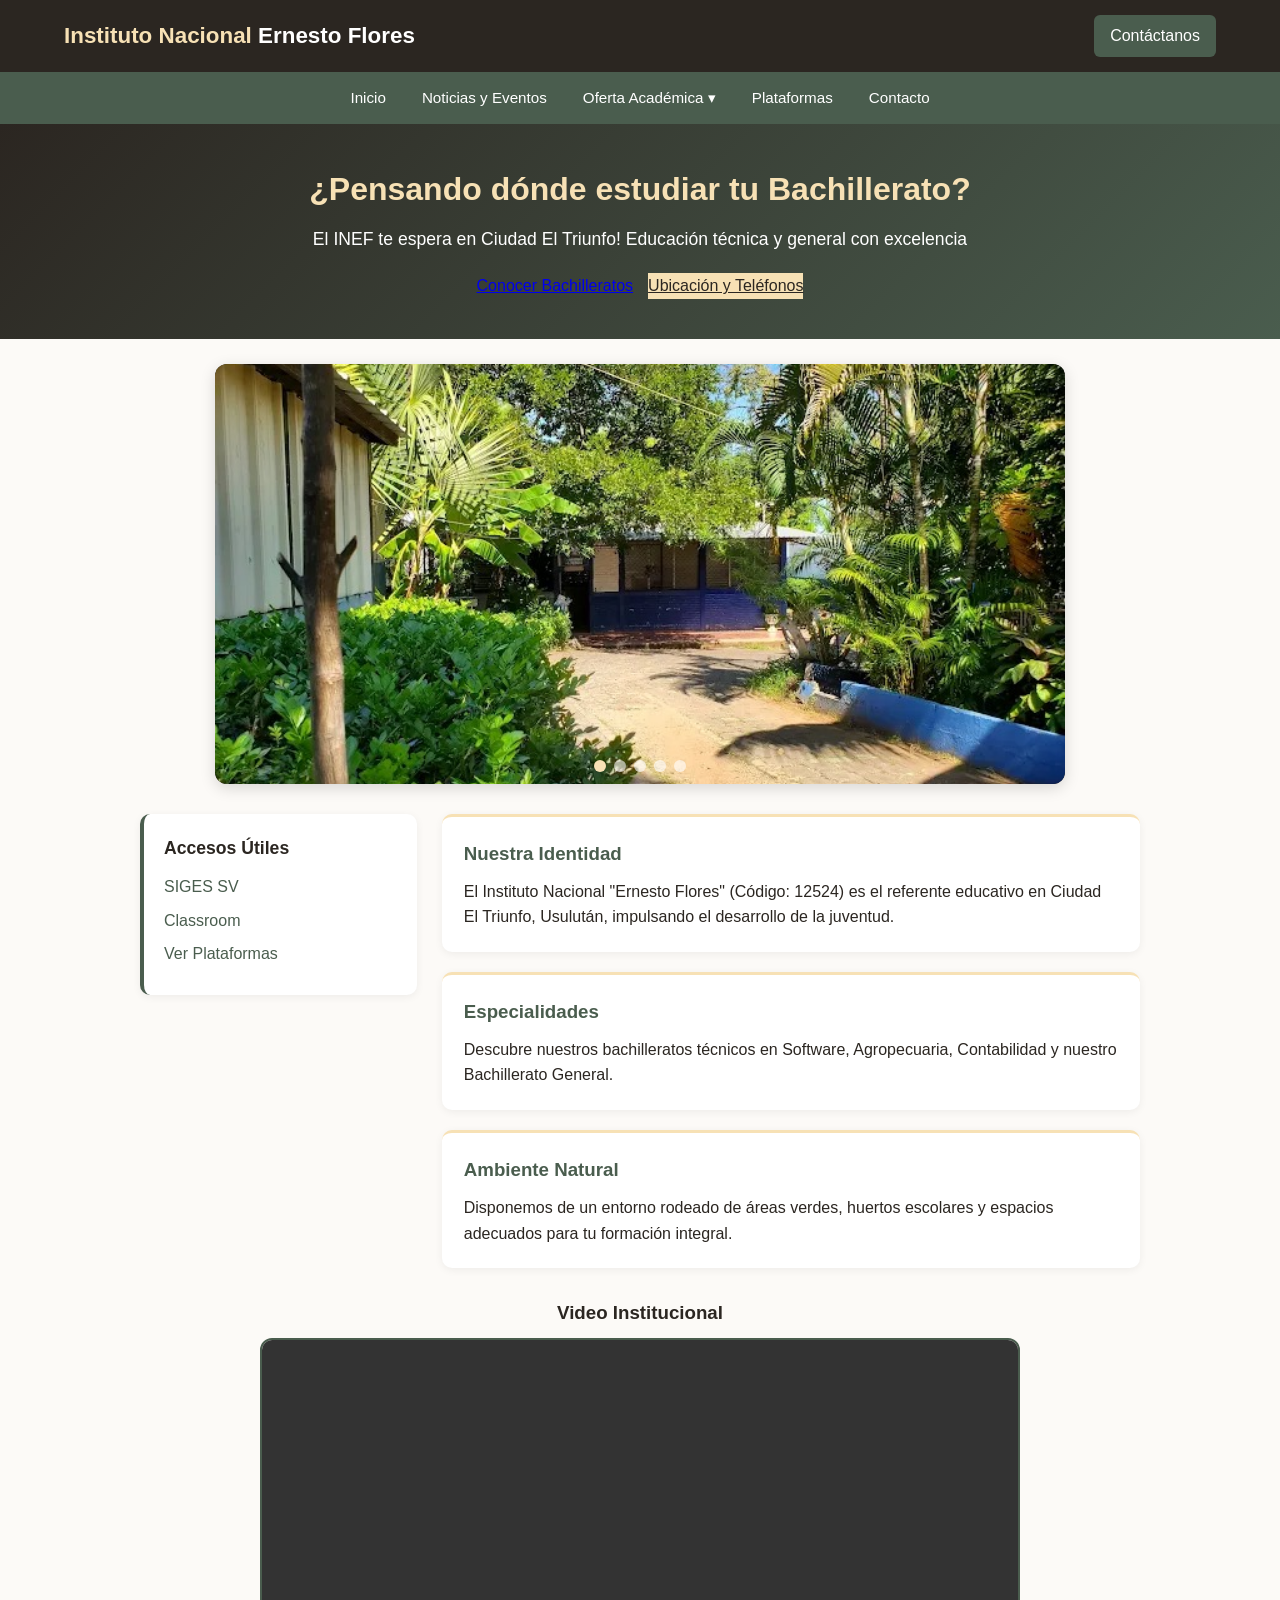
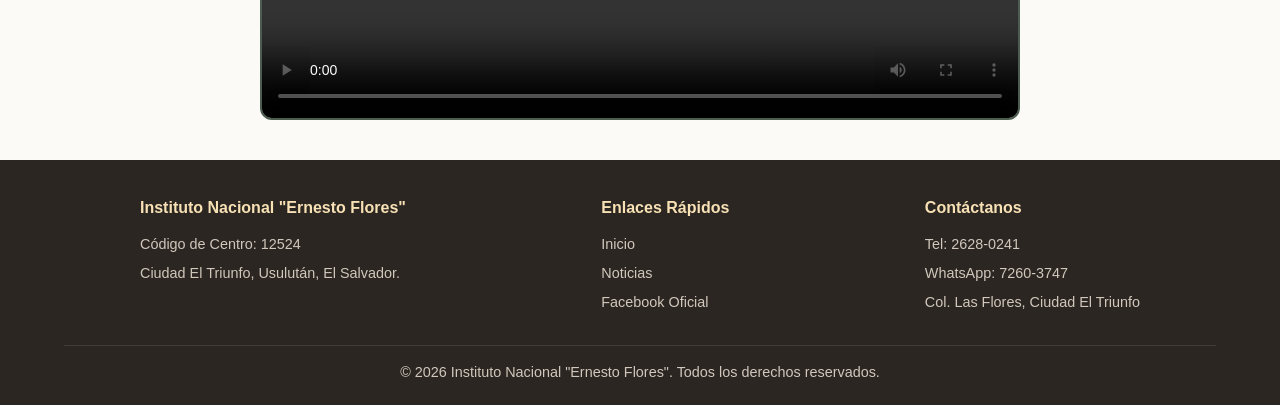
<file: index.html>
<!DOCTYPE html>
<html lang="es">
<head>
  <meta charset="UTF-8">
  <meta name="viewport" content="width=device-width, initial-scale=1.0">
  <title>Instituto Nacional "Ernesto Flores" | INEF</title>
  <link rel="stylesheet" href="index.css">
</head>
<body>

  <header>
    <a class="marca" href="index.html">Instituto Nacional <span>Ernesto Flores</span></a>
    <a class="boton" href="contacto.html">Contáctanos</a>
  </header>

  <nav>
    <a href="index.html">Inicio</a>
    <a href="noticias.html">Noticias y Eventos</a>
    
    <div class="dropdown">
      <span class="dropbtn">Oferta Académica ▾</span>
      <div class="dropdown-content">
        <a href="agropecuaria.html">Técnico Agropecuario</a>
        <a href="contabilidad.html">Técnico en Contabilidad</a>
        <a href="software.html">Desarrollo de Software</a>
        <a href="general.html">Bachillerato General</a>
      </div>
    </div>

    <a href="plataformas.html">Plataformas</a>
    <a href="contacto.html">Contacto</a>
  </nav>

  <section class="hero">
    <h2>¿Pensando dónde estudiar tu Bachillerato?</h2>
    <p>El INEF te espera en Ciudad El Triunfo! Educación técnica y general con excelencia</p>
    <div class="hero-botones">
      <a class="boton" href="software.html">Conocer Bachilleratos</a>
      <a class="boton boton-claro" href="contacto.html">Ubicación y Teléfonos</a>
    </div>
  </section>

  <div class="carrusel-container">
    <input type="radio" name="carrusel-control" id="slide-1" checked>
    <input type="radio" name="carrusel-control" id="slide-2">
    <input type="radio" name="carrusel-control" id="slide-3">
    <input type="radio" name="carrusel-control" id="slide-4">
    <input type="radio" name="carrusel-control" id="slide-5">

    <div class="carrusel-slides">
      <div class="slide"><img src="img/45.jpeg" alt="Foto 1"></div>
      <div class="slide"><img src="img/39.jpeg" alt="Foto 2"></div>
      <div class="slide"><img src="img/38.jpeg" alt="Foto 3"></div>
      <div class="slide"><img src="img/26.jpeg" alt="Foto 4"></div>
      <div class="slide"><img src="img/16.jpeg" alt="Foto 5"></div>
    </div>

    <div class="carrusel-navegacion">
      <label for="slide-1" class="nav-dot"></label>
      <label for="slide-2" class="nav-dot"></label>
      <label for="slide-3" class="nav-dot"></label>
      <label for="slide-4" class="nav-dot"></label>
      <label for="slide-5" class="nav-dot"></label>
    </div>
  </div>

  <div class="contenedor">
    <aside>
      <span class="aside-titulo">Accesos Útiles</span>
      <a href="https://siges.sv" target="_blank">SIGES SV</a>
      <a href="https://classroom.google.com" target="_blank">Classroom</a>
      <a href="plataformas.html">Ver Plataformas</a>
    </aside>

    <main class="cajas">
      <div class="caja">
        <h3>Nuestra Identidad</h3>
        <div class="texto">
          <p>El Instituto Nacional "Ernesto Flores" (Código: 12524) es el referente educativo en Ciudad El Triunfo, Usulután, impulsando el desarrollo de la juventud.</p>
        </div>
      </div>

      <a href="software.html" class="caja-enlace">
        <div class="caja">
          <h3>Especialidades</h3>
          <div class="texto">
            <p>Descubre nuestros bachilleratos técnicos en Software, Agropecuaria, Contabilidad y nuestro Bachillerato General.</p>
          </div>
        </div>
      </a>

      <div class="caja">
        <h3>Ambiente Natural</h3>
        <div class="texto">
          <p>Disponemos de un entorno rodeado de áreas verdes, huertos escolares y espacios adecuados para tu formación integral.</p>
        </div>
      </div>
    </main>
  </div>

  <div style="max-width: 800px; margin: 30px auto; padding: 0 20px; text-align: center;">
    <h3 style="margin-bottom: 10px; color: #2b2621;">Video Institucional</h3>
    <video width="100%" controls style="border-radius: 12px; border: 2px solid #4a5d4e;">
      <source src="img/46.mp4" type="video/mp4">
    </video>
  </div>

  <footer>
    <div class="columnas">
      <div class="sobre">
        <h4>Instituto Nacional "Ernesto Flores"</h4>
        <p>Código de Centro: 12524</p>
        <p>Ciudad El Triunfo, Usulután, El Salvador.</p>
      </div>
      <div>
        <h4>Enlaces Rápidos</h4>
        <a href="index.html">Inicio</a>
        <a href="noticias.html">Noticias</a>
        <a href="https://www.facebook.com/INEFOFICIAL" target="_blank">Facebook Oficial</a>
      </div>
      <div>
        <h4>Contáctanos</h4>
        <p>Tel: 2628-0241</p>
        <p>WhatsApp: 7260-3747</p>
        <p>Col. Las Flores, Ciudad El Triunfo</p>
      </div>
    </div>
    <div class="derechos">
      <p>&copy; 2026 Instituto Nacional "Ernesto Flores". Todos los derechos reservados.</p>
    </div>
  </footer>

</body>
</html>
</file>
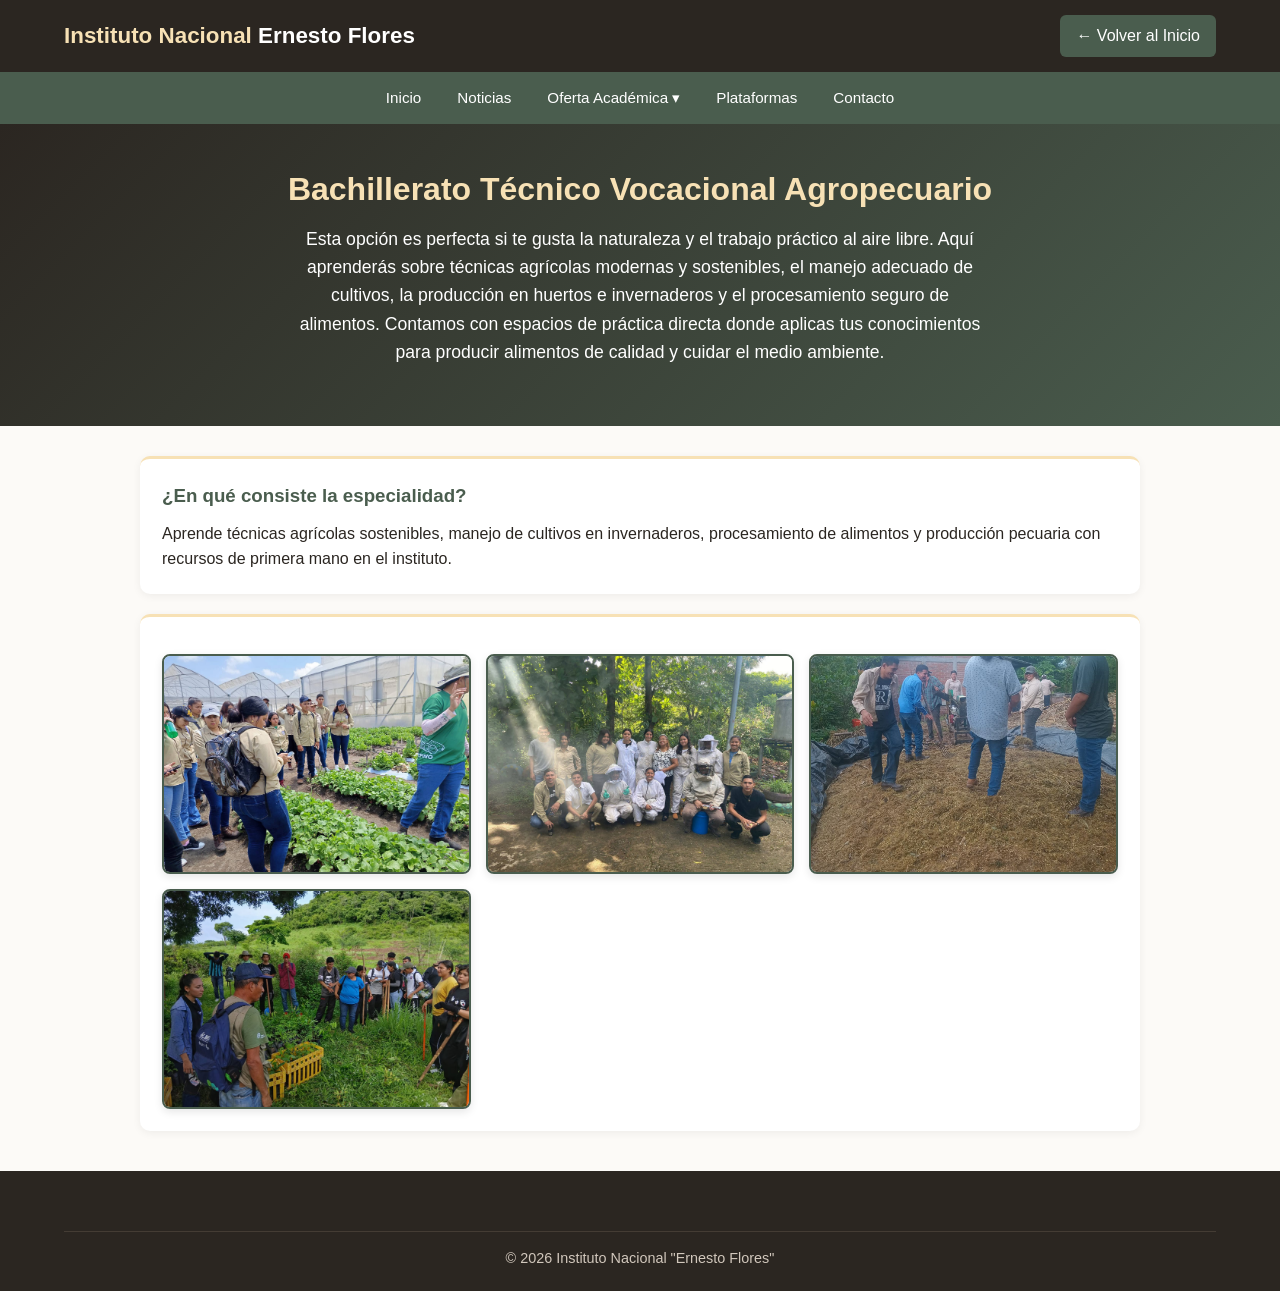
<file: agropecuaria.html>
<!DOCTYPE html>
<html lang="es">
<head>
  <meta charset="UTF-8">
  <meta name="viewport" content="width=device-width, initial-scale=1.0">
  <title>Técnico Agropecuario | INEF</title>
  <link rel="stylesheet" href="index.css">
</head>
<body>

  <header>
    <a class="marca" href="index.html">Instituto Nacional <span>Ernesto Flores</span></a>
    <a class="boton" href="index.html">← Volver al Inicio</a>
  </header>

  <nav>
    <a href="index.html">Inicio</a>
    <a href="noticias.html">Noticias</a>
    <div class="dropdown">
      <span class="dropbtn">Oferta Académica ▾</span>
      <div class="dropdown-content">
        <a href="agropecuaria.html">Técnico Agropecuario</a>
        <a href="contabilidad.html">Técnico en Contabilidad</a>
        <a href="software.html">Desarrollo de Software</a>
        <a href="general.html">Bachillerato General</a>
      </div>
    </div>
    <a href="plataformas.html">Plataformas</a>
    <a href="contacto.html">Contacto</a>
  </nav>

  <section class="hero">
    <h2>Bachillerato Técnico Vocacional Agropecuario</h2>
    <p>Esta opción es perfecta si te gusta la naturaleza y el trabajo práctico al aire libre. Aquí aprenderás sobre técnicas agrícolas modernas y sostenibles, el manejo adecuado de cultivos, la producción en huertos e invernaderos y el procesamiento seguro de alimentos. Contamos con espacios de práctica directa donde aplicas tus conocimientos para producir alimentos de calidad y cuidar el medio ambiente.</p>
  </section>

  <div class="contenedor">
    <main class="cajas" style="flex: 1;">
      
      <div class="caja">
        <h3>¿En qué consiste la especialidad?</h3>
        <div class="texto">
          <p>Aprende técnicas agrícolas sostenibles, manejo de cultivos en invernaderos, procesamiento de alimentos y producción pecuaria con recursos de primera mano en el instituto.</p>
        </div>
      </div>

      <div class="caja">
        <h3></h3>
        <div class="texto" style="margin-top: 15px;">

          <div style="display: grid; grid-template-columns: repeat(auto-fit, minmax(280px, 1fr)); gap: 15px;">

            <div>
              <img src="img/9.jpeg" alt="Práctica Agropecuaria 1" style="width: 100%; height: 220px; object-fit: cover; border-radius: 8px; border: 2px solid #4a5d4e;">
            </div>

            <div>
              <img src="img/10.jpeg" alt="Práctica Agropecuaria 2" style="width: 100%; height: 220px; object-fit: cover; border-radius: 8px; border: 2px solid #4a5d4e;">
            </div>

            <div>
              <img src="img/30.jpeg" alt="Práctica Agropecuaria 3" style="width: 100%; height: 220px; object-fit: cover; border-radius: 8px; border: 2px solid #4a5d4e;">
            </div>

            <div>
              <img src="img/8.jpeg" alt="Práctica Agropecuaria 4" style="width: 100%; height: 220px; object-fit: cover; border-radius: 8px; border: 2px solid #4a5d4e;">
            </div>

          </div>

        </div>
      </div>

    </main>
  </div>

  <footer>
    <div class="derechos">
      <p>&copy; 2026 Instituto Nacional "Ernesto Flores"</p>
    </div>
  </footer>

</body>
</html>
</file>
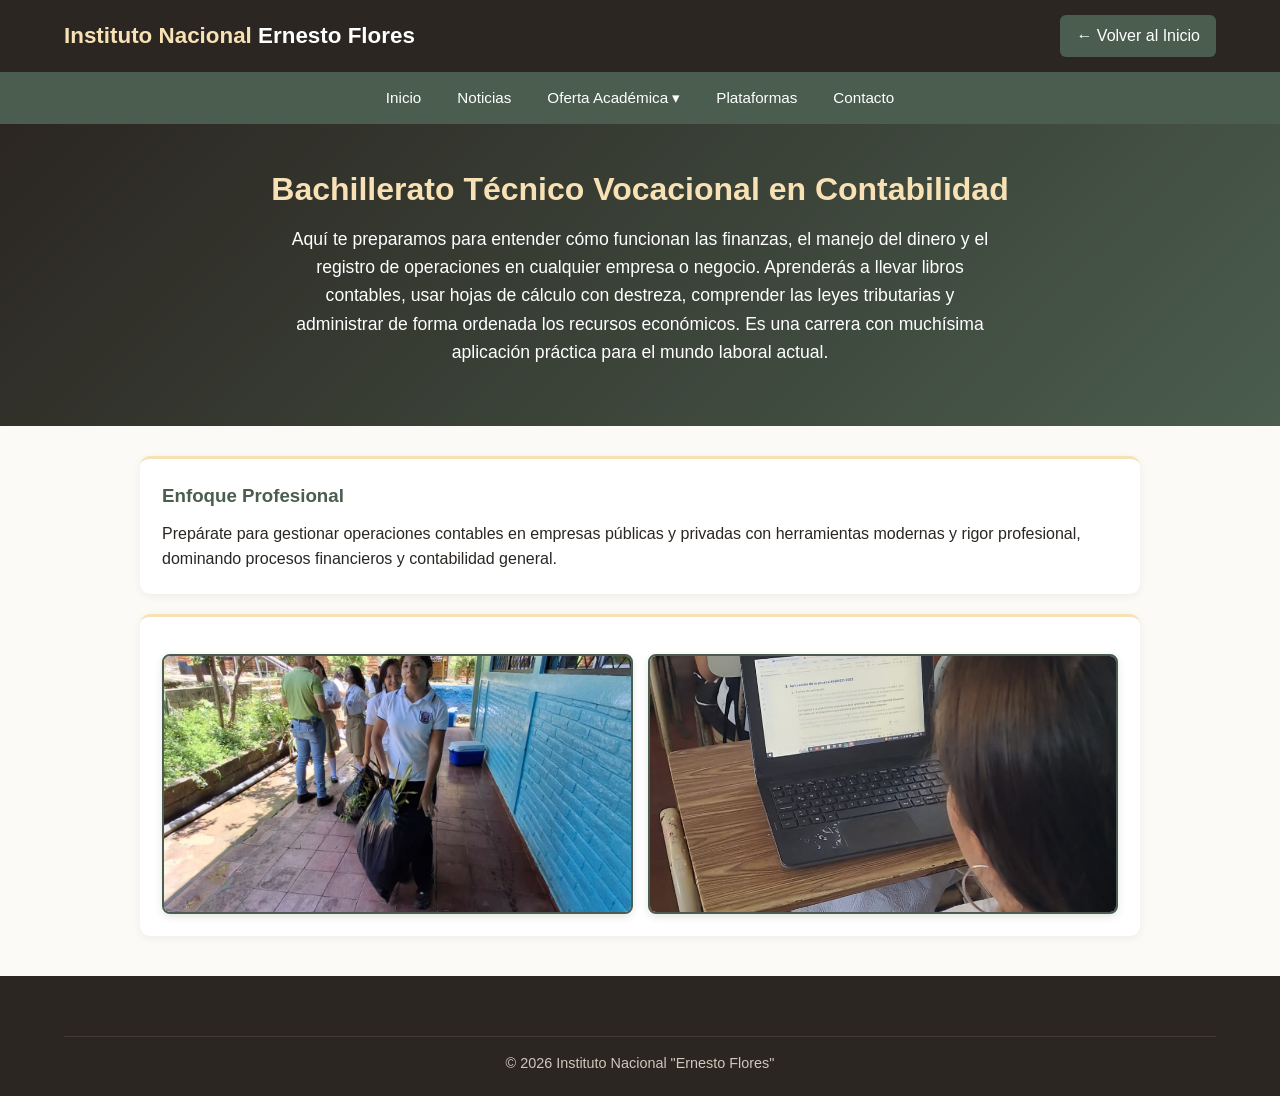
<file: contabilidad.html>
<!DOCTYPE html>
<html lang="es">
<head>
  <meta charset="UTF-8">
  <meta name="viewport" content="width=device-width, initial-scale=1.0">
  <title>Técnico en Contabilidad | INEF</title>
  <link rel="stylesheet" href="index.css">
</head>
<body>

  <header>
    <a class="marca" href="index.html">Instituto Nacional <span>Ernesto Flores</span></a>
    <a class="boton" href="index.html">← Volver al Inicio</a>
  </header>

  <nav>
    <a href="index.html">Inicio</a>
    <a href="noticias.html">Noticias</a>
    <div class="dropdown">
      <span class="dropbtn">Oferta Académica ▾</span>
      <div class="dropdown-content">
        <a href="agropecuaria.html">Técnico Agropecuario</a>
        <a href="contabilidad.html">Técnico en Contabilidad</a>
        <a href="software.html">Desarrollo de Software</a>
        <a href="general.html">Bachillerato General</a>
      </div>
    </div>
    <a href="plataformas.html">Plataformas</a>
    <a href="contacto.html">Contacto</a>
  </nav>

  <section class="hero">
    <h2>Bachillerato Técnico Vocacional en Contabilidad</h2>
    <p>Aquí te preparamos para entender cómo funcionan las finanzas, el manejo del dinero y el registro de operaciones en cualquier empresa o negocio. Aprenderás a llevar libros contables, usar hojas de cálculo con destreza, comprender las leyes tributarias y administrar de forma ordenada los recursos económicos. Es una carrera con muchísima aplicación práctica para el mundo laboral actual.</p>
  </section>

  <div class="contenedor">
    <main class="cajas" style="flex: 1;">
      
      <div class="caja">
        <h3>Enfoque Profesional</h3>
        <div class="texto">
          <p>Prepárate para gestionar operaciones contables en empresas públicas y privadas con herramientas modernas y rigor profesional, dominando procesos financieros y contabilidad general.</p>
        </div>
      </div>

      <div class="caja">
        <h3></h3>
        <div class="texto" style="margin-top: 15px;">

          <div style="display: grid; grid-template-columns: repeat(auto-fit, minmax(280px, 1fr)); gap: 15px;">

            <div>
              <img src="img/31.jpeg" alt="Contabilidad 1" style="width: 100%; height: 260px; object-fit: cover; border-radius: 8px; border: 2px solid #4a5d4e;">
            </div>
            
            <div>
              <img src="img/28.jpeg" alt="Contabilidad 2" style="width: 100%; height: 260px; object-fit: cover; border-radius: 8px; border: 2px solid #4a5d4e;">
            </div>

          </div>

        </div>
      </div>

    </main>
  </div>

  <footer>
    <div class="derechos">
      <p>&copy; 2026 Instituto Nacional "Ernesto Flores"</p>
    </div>
  </footer>

</body>
</html>
</file>
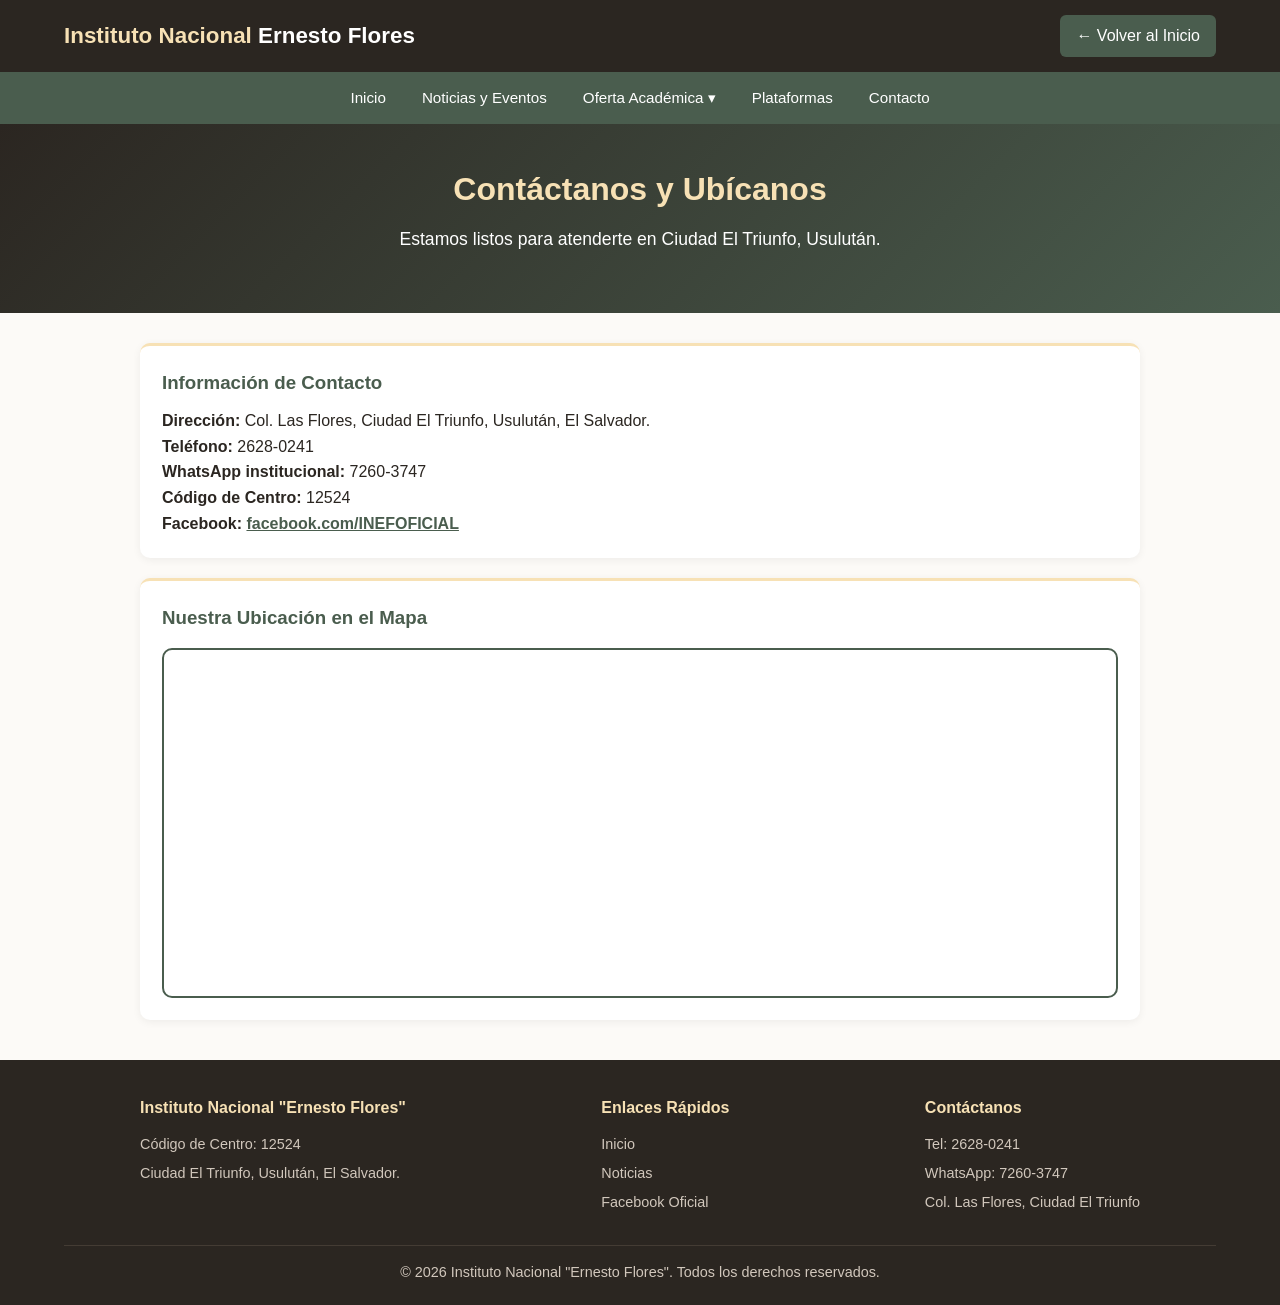
<file: contacto.html>
<!DOCTYPE html>
<html lang="es">
<head>
  <meta charset="UTF-8">
  <meta name="viewport" content="width=device-width, initial-scale=1.0">
  <title>Contacto | Instituto Nacional Ernesto Flores</title>
  <link rel="stylesheet" href="index.css">
</head>
<body>

  <header>
    <a class="marca" href="index.html">Instituto Nacional <span>Ernesto Flores</span></a>
    <a class="boton" href="index.html">← Volver al Inicio</a>
  </header>

  <nav>
    <a href="index.html">Inicio</a>
    <a href="noticias.html">Noticias y Eventos</a>
    
    <div class="dropdown">
      <span class="dropbtn">Oferta Académica ▾</span>
      <div class="dropdown-content">
        <a href="agropecuaria.html">Técnico Agropecuario</a>
        <a href="contabilidad.html">Técnico en Contabilidad</a>
        <a href="software.html">Desarrollo de Software</a>
        <a href="general.html">Bachillerato General</a>
      </div>
    </div>

    <a href="plataformas.html">Plataformas</a>
    <a href="contacto.html">Contacto</a>
  </nav>

  <section class="hero">
    <h2>Contáctanos y Ubícanos</h2>
    <p>Estamos listos para atenderte en Ciudad El Triunfo, Usulután.</p>
  </section>

  <div class="contenedor">
    <main class="cajas" style="flex: 1;">

      <div class="caja">
        <h3>Información de Contacto</h3>
        <div class="texto" style="margin-top: 10px;">
          <p><strong> Dirección:</strong> Col. Las Flores, Ciudad El Triunfo, Usulután, El Salvador.</p>
          <p><strong> Teléfono:</strong> 2628-0241</p>
          <p><strong> WhatsApp institucional:</strong> 7260-3747</p>
          <p><strong> Código de Centro:</strong> 12524</p>
          <p><strong> Facebook:</strong> <a href="https://www.facebook.com/INEFOFICIAL" target="_blank" style="color: #4a5d4e; font-weight: bold;">facebook.com/INEFOFICIAL</a></p>
        </div>
      </div>

      <div class="caja">
        <h3>Nuestra Ubicación en el Mapa</h3>
        <div class="texto" style="margin-top: 15px;">
          <div style="width: 100%; height: 350px; border-radius: 10px; overflow: hidden; border: 2px solid #4a5d4e;">
            <iframe 
              src="https://www.google.com/maps/embed?pb=!1m18!1m12!1m3!1d3876.5!2d-88.55!3d13.43!2m3!1f0!2f0!3f0!3m2!1i1024!2i768!4f13.1!3m3!1m2!1s0x0%3A0x0!2zUMOxbnRvIERlbCBJTkVG!5e0!3m2!1ses!2ssv!4v1600000000000!5m2!1ses!2ssv" 
              width="100%" 
              height="100%" 
              style="border:0;" 
              allowfullscreen="" 
              loading="lazy">
            </iframe>
          </div>
        </div>
      </div>

    </main>
  </div>

  <footer>
    <div class="columnas">
      <div class="sobre">
        <h4>Instituto Nacional "Ernesto Flores"</h4>
        <p>Código de Centro: 12524</p>
        <p>Ciudad El Triunfo, Usulután, El Salvador.</p>
      </div>
      <div>
        <h4>Enlaces Rápidos</h4>
        <a href="index.html">Inicio</a>
        <a href="noticias.html">Noticias</a>
        <a href="https://www.facebook.com/INEFOFICIAL" target="_blank">Facebook Oficial</a>
      </div>
      <div>
        <h4>Contáctanos</h4>
        <p> Tel: 2628-0241</p>
        <p> WhatsApp: 7260-3747</p>
        <p> Col. Las Flores, Ciudad El Triunfo</p>
      </div>
    </div>
    <div class="derechos">
      <p>&copy; 2026 Instituto Nacional "Ernesto Flores". Todos los derechos reservados.</p>
    </div>
  </footer>

</body>
</html>
</file>
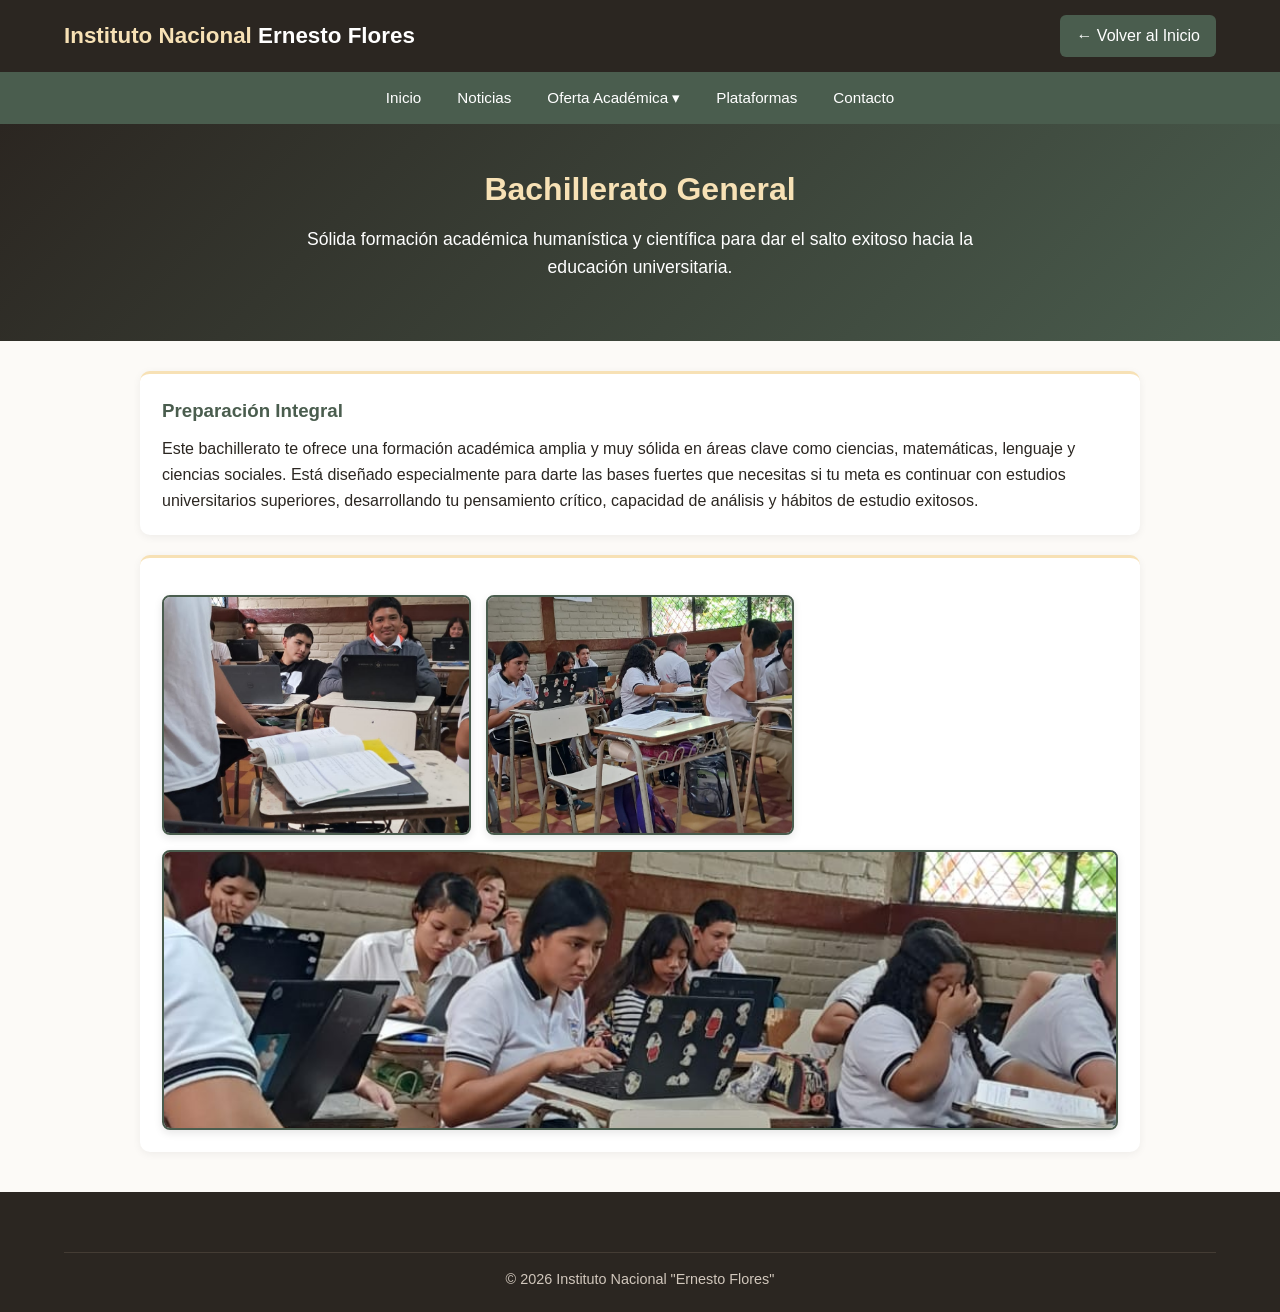
<file: general.html>
<!DOCTYPE html>
<html lang="es">
<head>
  <meta charset="UTF-8">
  <meta name="viewport" content="width=device-width, initial-scale=1.0">
  <title>Bachillerato General | INEF</title>
  <link rel="stylesheet" href="index.css">
</head>
<body>

  <header>
    <a class="marca" href="index.html">Instituto Nacional <span>Ernesto Flores</span></a>
    <a class="boton" href="index.html">← Volver al Inicio</a>
  </header>

  <nav>
    <a href="index.html">Inicio</a>
    <a href="noticias.html">Noticias</a>
    <div class="dropdown">
      <span class="dropbtn">Oferta Académica ▾</span>
      <div class="dropdown-content">
        <a href="agropecuaria.html">Técnico Agropecuario</a>
        <a href="contabilidad.html">Técnico en Contabilidad</a>
        <a href="software.html">Desarrollo de Software</a>
        <a href="general.html">Bachillerato General</a>
      </div>
    </div>
    <a href="plataformas.html">Plataformas</a>
    <a href="contacto.html">Contacto</a>
  </nav>

  <section class="hero">
    <h2>Bachillerato General</h2>
    <p>Sólida formación académica humanística y científica para dar el salto exitoso hacia la educación universitaria.</p>
  </section>

  <div class="contenedor">
    <main class="cajas" style="flex: 1;">
      
      <div class="caja">
        <h3>Preparación Integral</h3>
        <div class="texto">
          <p>Este bachillerato te ofrece una formación académica amplia y muy sólida en áreas clave como ciencias, matemáticas, lenguaje y ciencias sociales. Está diseñado especialmente para darte las bases fuertes que necesitas si tu meta es continuar con estudios universitarios superiores, desarrollando tu pensamiento crítico, capacidad de análisis y hábitos de estudio exitosos.</p>
        </div>
      </div>

      <div class="caja">
        <h3></h3>
        <div class="texto" style="margin-top: 15px;">

          <div style="display: grid; grid-template-columns: repeat(auto-fit, minmax(280px, 1fr)); gap: 15px;">

            <div>
              <img src="img/11.jpeg" alt="Bachillerato General 1" style="width: 100%; height: 240px; object-fit: cover; border-radius: 8px; border: 2px solid #4a5d4e;">
            </div>

            <div>
              <img src="img/12.jpeg" alt="Bachillerato General 2" style="width: 100%; height: 240px; object-fit: cover; border-radius: 8px; border: 2px solid #4a5d4e;">
            </div>

            <div style="grid-column: 1 / -1;">
              <img src="img/13.jpeg" alt="Bachillerato General 3" style="width: 100%; height: 280px; object-fit: cover; border-radius: 8px; border: 2px solid #4a5d4e;">
            </div>

          </div>

        </div>
      </div>

    </main>
  </div>

  <footer>
    <div class="derechos">
      <p>&copy; 2026 Instituto Nacional "Ernesto Flores"</p>
    </div>
  </footer>

</body>
</html>
</file>
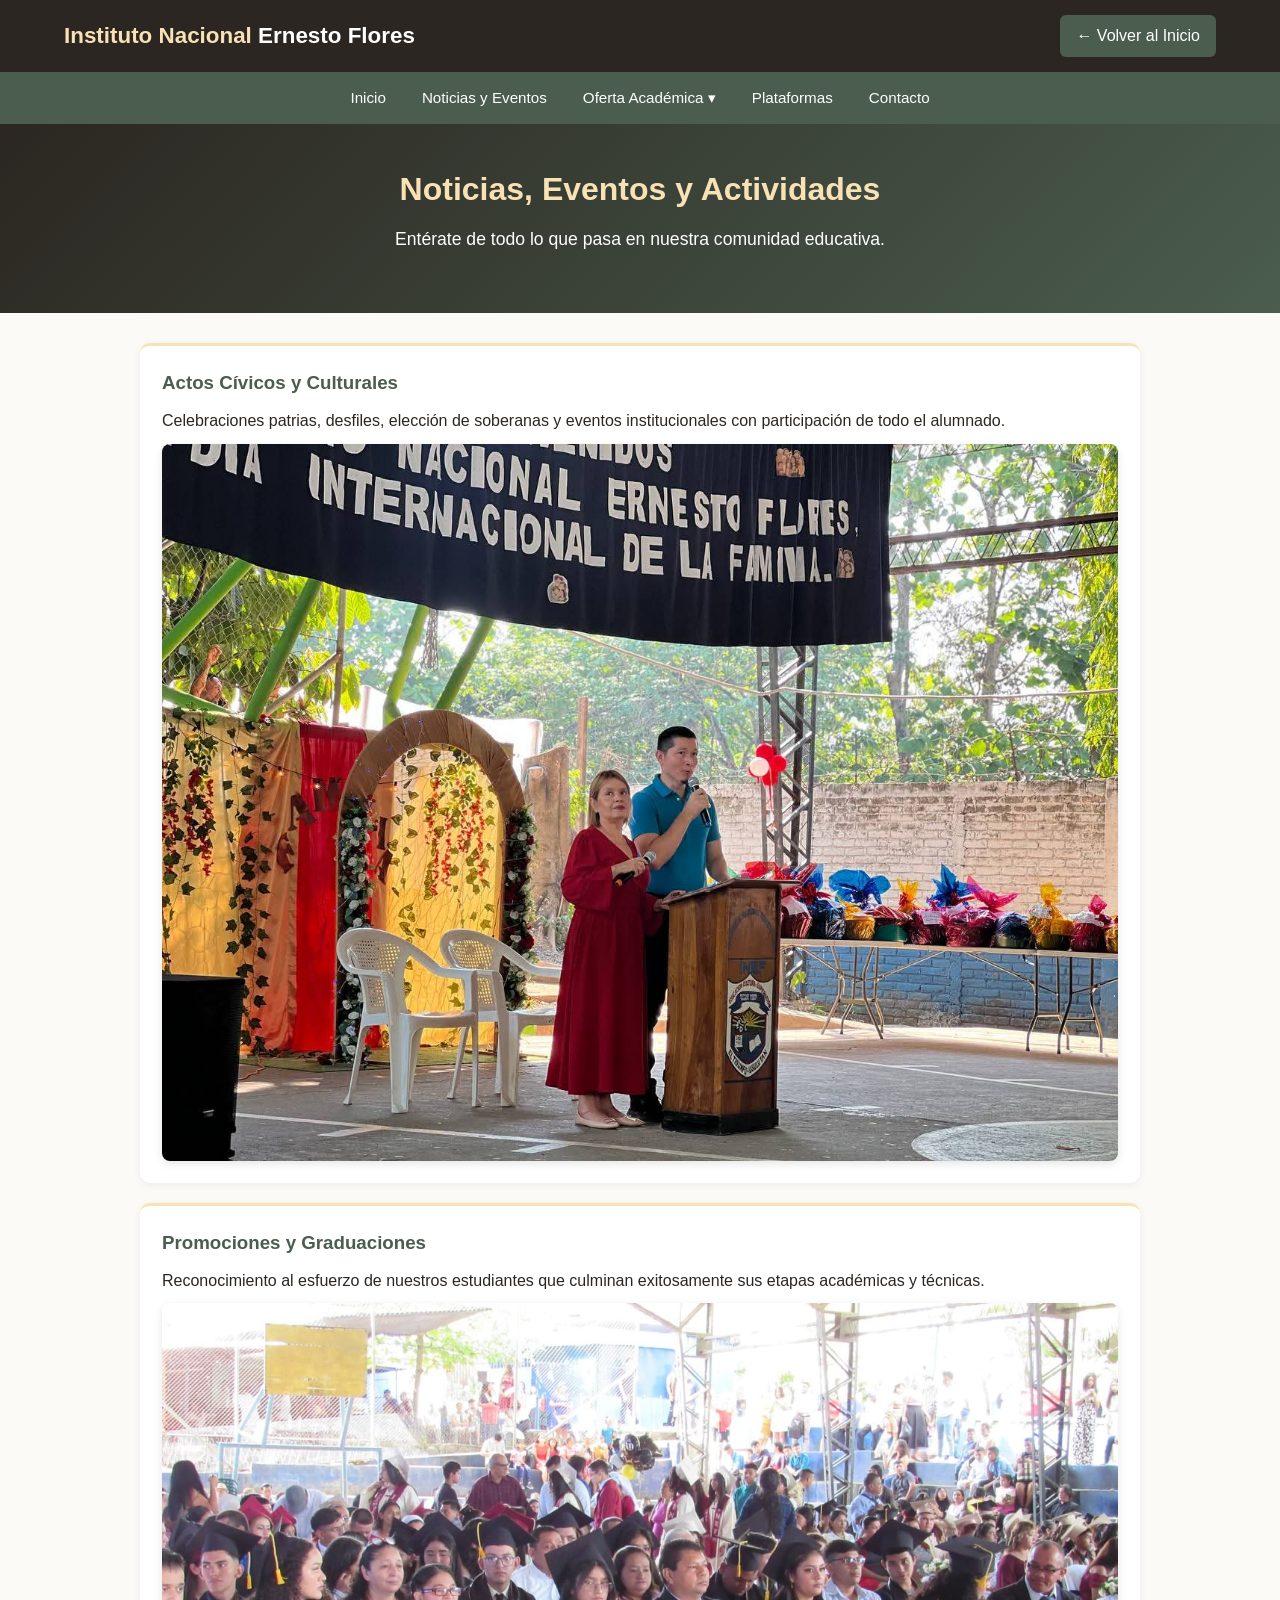
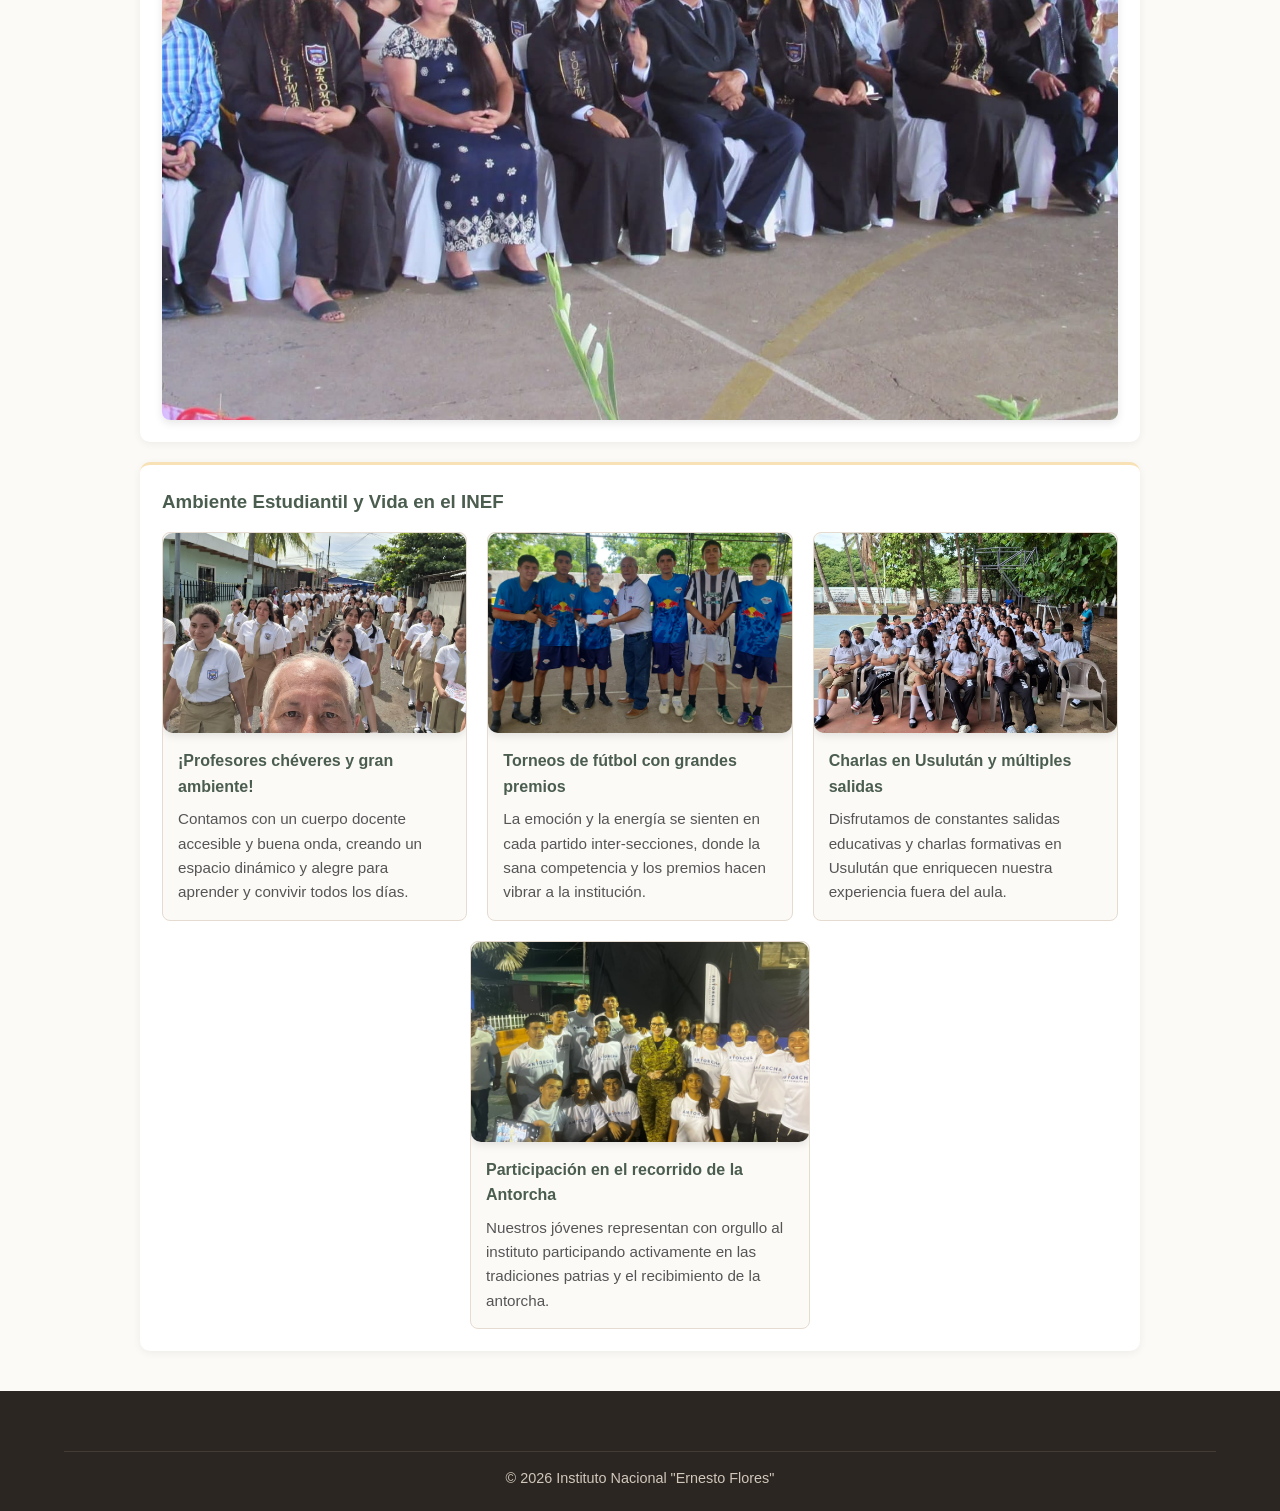
<file: noticias.html>
<!DOCTYPE html>
<html lang="es">
<head>
  <meta charset="UTF-8">
  <meta name="viewport" content="width=device-width, initial-scale=1.0">
  <title>Noticias y Eventos | INEF</title>
  <link rel="stylesheet" href="index.css">
</head>
<body>

  <header>
    <a class="marca" href="index.html">Instituto Nacional <span>Ernesto Flores</span></a>
    <a class="boton" href="index.html">← Volver al Inicio</a>
  </header>

  <nav>
    <a href="index.html">Inicio</a>
    <a href="noticias.html">Noticias y Eventos</a>
    <div class="dropdown">
      <span class="dropbtn">Oferta Académica ▾</span>
      <div class="dropdown-content">
        <a href="agropecuaria.html">Técnico Agropecuario</a>
        <a href="contabilidad.html">Técnico en Contabilidad</a>
        <a href="software.html">Desarrollo de Software</a>
        <a href="general.html">Bachillerato General</a>
      </div>
    </div>
    <a href="plataformas.html">Plataformas</a>
    <a href="contacto.html">Contacto</a>
  </nav>

  <section class="hero">
    <h2>Noticias, Eventos y Actividades</h2>
    <p>Entérate de todo lo que pasa en nuestra comunidad educativa.</p>
  </section>

  <div class="contenedor">
    <main class="cajas">

      <div class="caja">
        <h3>Actos Cívicos y Culturales</h3>
        <div class="texto">
          <p>Celebraciones patrias, desfiles, elección de soberanas y eventos institucionales con participación de todo el alumnado.</p>
          <img src="img/1.jpeg" alt="Evento cívico" style="width: 100%; border-radius: 8px; margin-top: 10px;">
        </div>
      </div>

      <div class="caja">
        <h3>Promociones y Graduaciones</h3>
        <div class="texto">
          <p>Reconocimiento al esfuerzo de nuestros estudiantes que culminan exitosamente sus etapas académicas y técnicas.</p>
          <img src="img/6.jpeg" alt="Graduación" style="width: 100%; border-radius: 8px; margin-top: 10px;">
        </div>
      </div>

      <div class="caja">
        <h3>Ambiente Estudiantil y Vida en el INEF</h3>
        <div class="texto" style="margin-top: 15px;">
          
          <div style="display: flex; flex-wrap: wrap; gap: 20px; justify-content: center;">

            <div style="flex: 1 1 280px; max-width: 340px; background-color: #fcfaf7; border: 1px solid #e5dbd0; border-radius: 8px; overflow: hidden; display: flex; flex-direction: column;">
              <img src="img/21.jpeg" alt="Profesores INEF" style="width: 100%; height: 200px; object-fit: cover;">
              <div style="padding: 15px;">
                <h4 style="color: #4a5d4e; margin-bottom: 8px;">¡Profesores chéveres y gran ambiente!</h4>
                <p style="font-size: 0.95rem; color: #555;">Contamos con un cuerpo docente accesible y buena onda, creando un espacio dinámico y alegre para aprender y convivir todos los días.</p>
              </div>
            </div>

            <div style="flex: 1 1 280px; max-width: 340px; background-color: #fcfaf7; border: 1px solid #e5dbd0; border-radius: 8px; overflow: hidden; display: flex; flex-direction: column;">
              <img src="img/18.jpeg" alt="Torneos de fútbol" style="width: 100%; height: 200px; object-fit: cover;">
              <div style="padding: 15px;">
                <h4 style="color: #4a5d4e; margin-bottom: 8px;">Torneos de fútbol con grandes premios</h4>
                <p style="font-size: 0.95rem; color: #555;">La emoción y la energía se sienten en cada partido inter-secciones, donde la sana competencia y los premios hacen vibrar a la institución.</p>
              </div>
            </div>

            <div style="flex: 1 1 280px; max-width: 340px; background-color: #fcfaf7; border: 1px solid #e5dbd0; border-radius: 8px; overflow: hidden; display: flex; flex-direction: column;">
              <img src="img/24.jpeg" alt="Charlas y salidas" style="width: 100%; height: 200px; object-fit: cover;">
              <div style="padding: 15px;">
                <h4 style="color: #4a5d4e; margin-bottom: 8px;">Charlas en Usulután y múltiples salidas</h4>
                <p style="font-size: 0.95rem; color: #555;">Disfrutamos de constantes salidas educativas y charlas formativas en Usulután que enriquecen nuestra experiencia fuera del aula.</p>
              </div>
            </div>

            <div style="flex: 1 1 280px; max-width: 340px; background-color: #fcfaf7; border: 1px solid #e5dbd0; border-radius: 8px; overflow: hidden; display: flex; flex-direction: column;">
              <img src="img/23.jpeg" alt="Antorcha cívica" style="width: 100%; height: 200px; object-fit: cover;">
              <div style="padding: 15px;">
                <h4 style="color: #4a5d4e; margin-bottom: 8px;">Participación en el recorrido de la Antorcha</h4>
                <p style="font-size: 0.95rem; color: #555;">Nuestros jóvenes representan con orgullo al instituto participando activamente en las tradiciones patrias y el recibimiento de la antorcha.</p>
              </div>
            </div>

          </div>

        </div>
      </div>

    </main>
  </div>

  <footer>
    <div class="derechos">
      <p>&copy; 2026 Instituto Nacional "Ernesto Flores"</p>
    </div>
  </footer>

</body>
</html>
</file>
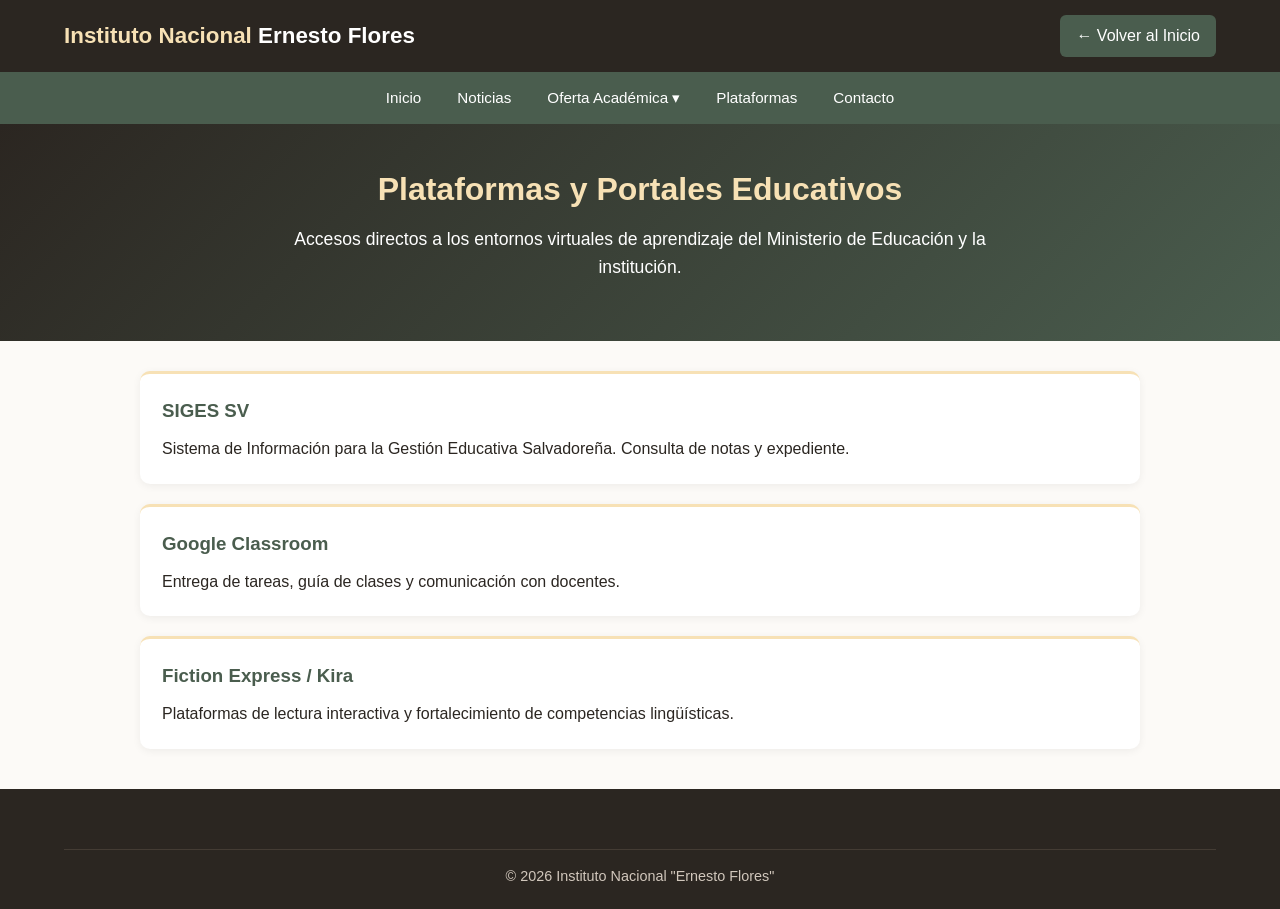
<file: plataformas.html>
<!DOCTYPE html>
<html lang="es">
<head>
  <meta charset="UTF-8">
  <meta name="viewport" content="width=device-width, initial-scale=1.0">
  <title>Plataformas Digitales | INEF</title>
  <link rel="stylesheet" href="index.css">
</head>
<body>

  <header>
    <a class="marca" href="index.html">Instituto Nacional <span>Ernesto Flores</span></a>
    <a class="boton" href="index.html">← Volver al Inicio</a>
  </header>

  <nav>
    <a href="index.html">Inicio</a>
    <a href="noticias.html">Noticias</a>

    <div class="dropdown">
      <span class="dropbtn">Oferta Académica ▾</span>
      <div class="dropdown-content">
        <a href="agropecuaria.html">Técnico Agropecuario</a>
        <a href="contabilidad.html">Técnico en Contabilidad</a>
        <a href="software.html">Desarrollo de Software</a>
        <a href="general.html">Bachillerato General</a>
      </div>
    </div>

    <a href="plataformas.html">Plataformas</a>
    <a href="contacto.html">Contacto</a>
  </nav>

  <section class="hero">
    <h2>Plataformas y Portales Educativos</h2>
    <p>Accesos directos a los entornos virtuales de aprendizaje del Ministerio de Educación y la institución.</p>
  </section>

  <div class="contenedor">
    <main class="cajas">
      <a href="https://siges.sv" target="_blank" class="caja-enlace">
        <div class="caja">
          <h3>SIGES SV</h3>
          <div class="texto"><p>Sistema de Información para la Gestión Educativa Salvadoreña. Consulta de notas y expediente.</p></div>
        </div>
      </a>

      <a href="https://classroom.google.com" target="_blank" class="caja-enlace">
        <div class="caja">
          <h3>Google Classroom</h3>
          <div class="texto"><p>Entrega de tareas, guía de clases y comunicación con docentes.</p></div>
        </div>
      </a>

      <div class="caja">
        <h3>Fiction Express / Kira</h3>
        <div class="texto"><p>Plataformas de lectura interactiva y fortalecimiento de competencias lingüísticas.</p></div>
      </div>
    </main>
  </div>

  <footer>
    <div class="derechos">
      <p>&copy; 2026 Instituto Nacional "Ernesto Flores"</p>
    </div>
  </footer>

</body>
</html>
</file>
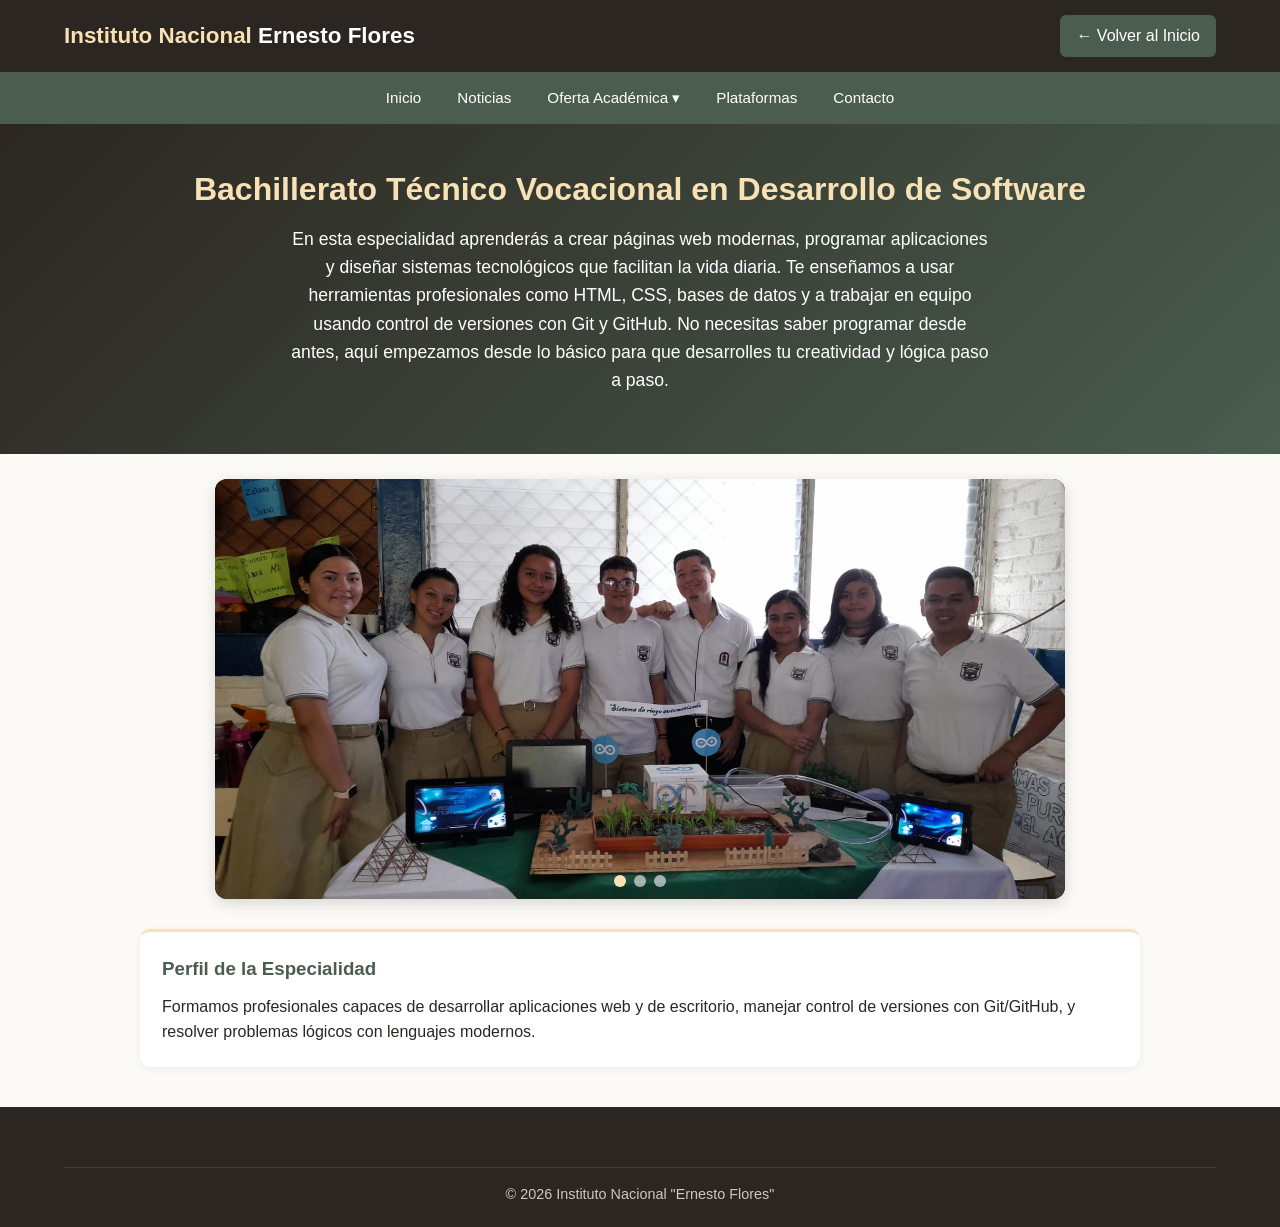
<file: software.html>
<!DOCTYPE html>
<html lang="es">
<head>
  <meta charset="UTF-8">
  <meta name="viewport" content="width=device-width, initial-scale=1.0">
  <title>Desarrollo de Software | INEF</title>
  <link rel="stylesheet" href="index.css">
</head>
<body>

  <header>
    <a class="marca" href="index.html">Instituto Nacional <span>Ernesto Flores</span></a>
    <a class="boton" href="index.html">← Volver al Inicio</a>
  </header>

  <nav>
    <a href="index.html">Inicio</a>
    <a href="noticias.html">Noticias</a>
    <div class="dropdown">
      <span class="dropbtn">Oferta Académica ▾</span>
      <div class="dropdown-content">
        <a href="agropecuaria.html">Técnico Agropecuario</a>
        <a href="contabilidad.html">Técnico en Contabilidad</a>
        <a href="software.html">Desarrollo de Software</a>
        <a href="general.html">Bachillerato General</a>
      </div>
    </div>
    <a href="plataformas.html">Plataformas</a>
    <a href="contacto.html">Contacto</a>
  </nav>

  <section class="hero">
    <h2>Bachillerato Técnico Vocacional en Desarrollo de Software</h2>
    <p>En esta especialidad aprenderás a crear páginas web modernas, programar aplicaciones y diseñar sistemas tecnológicos que facilitan la vida diaria. Te enseñamos a usar herramientas profesionales como HTML, CSS, bases de datos y a trabajar en equipo usando control de versiones con Git y GitHub. No necesitas saber programar desde antes, aquí empezamos desde lo básico para que desarrolles tu creatividad y lógica paso a paso.</p>
  </section>

  <div class="carrusel-container">
    <input type="radio" name="carrusel-control" id="slide-1" checked>
    <input type="radio" name="carrusel-control" id="slide-2">
    <input type="radio" name="carrusel-control" id="slide-3">

    <div class="carrusel-slides">
      <div class="slide"><img src="img/19.jpeg" alt="Software 1"></div>
      <div class="slide"><img src="img/20.jpeg" alt="Software 2"></div>
      <div class="slide"><img src="img/37.jpeg" alt="Software 3"></div>
    </div>

    <div class="carrusel-navegacion">
      <label for="slide-1" class="nav-dot"></label>
      <label for="slide-2" class="nav-dot"></label>
      <label for="slide-3" class="nav-dot"></label>
    </div>
  </div>

  <div class="contenedor">
    <main class="cajas">
      <div class="caja">
        <h3>Perfil de la Especialidad</h3>
        <div class="texto">
          <p>Formamos profesionales capaces de desarrollar aplicaciones web y de escritorio, manejar control de versiones con Git/GitHub, y resolver problemas lógicos con lenguajes modernos.</p>
        </div>
      </div>
    </main>
  </div>

  <footer>
    <div class="derechos">
      <p>&copy; 2026 Instituto Nacional "Ernesto Flores"</p>
    </div>
  </footer>

</body>
</html>
</file>
<file: index.css>
* {
  box-sizing: border-box;
  margin: 0;
  padding: 0;
}

body {
  font-family: 'Segoe UI', Tahoma, Geneva, Verdana, sans-serif;
  background-color: #fcfaf7; /* Fondo crema suave */
  color: #2b2621; /* Texto oscuro elegante */
  line-height: 1.6;
}

header {
  background-color: #2b2621;
  color: #ffffff;
  padding: 15px 5%;
  display: flex;
  justify-content: space-between;
  align-items: center;
  flex-wrap: wrap;
}

header .marca {
  font-size: 1.4rem;
  font-weight: bold;
  color: #f7e1b5; 
  text-decoration: none;
}

header .marca span {
  color: #ffffff;
}

header .boton {
  background-color: #4a5d4e;
  color: #ffffff;
  padding: 8px 16px;
  border-radius: 6px;
  text-decoration: none;
  font-weight: 500;
  transition: background-color 0.3s;
}

header .boton:hover {
  background-color: #38473b;
}

nav {
  background-color: #4a5d4e;
  display: flex;
  justify-content: center;
  align-items: center;
  flex-wrap: wrap;
  padding: 0 10px;
}

nav a, .dropbtn {
  color: #ffffff;
  padding: 14px 18px;
  text-decoration: none;
  font-size: 0.95rem;
  font-weight: 500;
  display: inline-block;
  cursor: pointer;
  transition: background-color 0.3s;
}

nav a:hover, .dropdown:hover .dropbtn {
  background-color: #38473b;
}

.dropdown {
  position: relative;
  display: inline-block;
}

.dropdown-content {
  display: none;
  position: absolute;
  background-color: #ffffff;
  min-width: 220px;
  box-shadow: 0px 8px 16px rgba(0,0,0,0.15);
  z-index: 1000;
  border-radius: 0 0 8px 8px;
  overflow: hidden;
}

.dropdown-content a {
  color: #2b2621;
  padding: 12px 16px;
  text-decoration: none;
  display: block;
}

.dropdown-content a:hover {
  background-color: #f4efea;
  color: #4a5d4e;
}

.dropdown:hover .dropdown-content {
  display: block;
}

.hero {
  background: linear-gradient(135deg, #2b2621, #4a5d4e);
  color: #ffffff;
  text-align: center;
  padding: 40px 20px;
}

.hero h2 {
  font-size: 2rem;
  margin-bottom: 10px;
  color: #f7e1b5;
}

.hero p {
  font-size: 1.1rem;
  max-width: 700px;
  margin: 0 auto 20px auto;
}

.hero-botones {
  display: flex;
  justify-content: center;
  gap: 15px;
  flex-wrap: wrap;
}

.hero .boton-claro {
  background-color: #f7e1b5;
  color: #2b2621;
}

.hero .boton-claro:hover {
  background-color: #e5cd9f;
}

.carrusel-container {
  max-width: 850px;
  width: 92%;
  margin: 25px auto;
  position: relative;
  border-radius: 12px;
  overflow: hidden;
  background-color: #2b2621;
  box-shadow: 0 4px 15px rgba(0,0,0,0.15);
}

.carrusel-container input[type="radio"] {
  display: none;
}

.carrusel-slides {
  display: flex;
  width: 500%;
  transition: transform 0.5s ease-in-out;
}

.slide {
  width: 20%;
}

.slide img {
  width: 100%;
  height: 420px;
  object-fit: cover;
  object-position: center;
}

#slide-1:checked ~ .carrusel-slides { transform: translateX(0%); }
#slide-2:checked ~ .carrusel-slides { transform: translateX(-20%); }
#slide-3:checked ~ .carrusel-slides { transform: translateX(-40%); }
#slide-4:checked ~ .carrusel-slides { transform: translateX(-60%); }
#slide-5:checked ~ .carrusel-slides { transform: translateX(-80%); }

.carrusel-navegacion {
  position: absolute;
  bottom: 12px;
  width: 100%;
  display: flex;
  justify-content: center;
  gap: 8px;
}

.nav-dot {
  width: 12px;
  height: 12px;
  background-color: rgba(255, 255, 255, 0.6);
  border-radius: 50%;
  cursor: pointer;
  transition: background-color 0.3s;
}

#slide-1:checked ~ .carrusel-navegacion label[for="slide-1"],
#slide-2:checked ~ .carrusel-navegacion label[for="slide-2"],
#slide-3:checked ~ .carrusel-navegacion label[for="slide-3"],
#slide-4:checked ~ .carrusel-navegacion label[for="slide-4"],
#slide-5:checked ~ .carrusel-navegacion label[for="slide-5"] {
  background-color: #f7e1b5;
}

.contenedor {
  max-width: 1000px;
  width: 92%;
  margin: 30px auto;
  display: flex;
  gap: 25px;
  flex-wrap: wrap;
}

aside {
  flex: 1;
  min-width: 240px;
  background-color: #ffffff;
  padding: 20px;
  border-radius: 10px;
  box-shadow: 0 2px 8px rgba(0,0,0,0.06);
  border-left: 4px solid #4a5d4e;
  height: fit-content;
}

.aside-titulo {
  font-weight: bold;
  font-size: 1.1rem;
  display: block;
  margin-bottom: 12px;
  color: #2b2621;
}

aside a {
  display: block;
  color: #4a5d4e;
  text-decoration: none;
  margin-bottom: 8px;
  font-weight: 500;
}

aside a:hover {
  text-decoration: underline;
}

.cajas {
  flex: 3;
  min-width: 280px;
  display: flex;
  flex-direction: column;
  gap: 20px;
}

.caja {
  background-color: #ffffff;
  padding: 22px;
  border-radius: 10px;
  box-shadow: 0 2px 8px rgba(0,0,0,0.06);
  border-top: 3px solid #f7e1b5;
}

.caja h3 {
  color: #4a5d4e;
  margin-bottom: 10px;
}

.caja-enlace {
  text-decoration: none;
  color: inherit;
}

img, video {
  max-width: 100%;
  height: auto;
  display: block;
}

div > img, .caja img {
  border-radius: 10px;
  box-shadow: 0 3px 8px rgba(0,0,0,0.1);
}

footer {
  background-color: #2b2621;
  color: #ffffff;
  padding: 35px 5% 15px 5%;
  margin-top: 40px;
}

footer .columnas {
  max-width: 1000px;
  margin: 0 auto;
  display: flex;
  justify-content: space-between;
  gap: 25px;
  flex-wrap: wrap;
}

footer h4 {
  color: #f7e1b5;
  margin-bottom: 12px;
}

footer p, footer a {
  color: #d1c7bc;
  font-size: 0.9rem;
  text-decoration: none;
  display: block;
  margin-bottom: 6px;
}

footer a:hover {
  color: #ffffff;
}

footer .derechos {
  text-align: center;
  border-top: 1px solid #443c34;
  margin-top: 25px;
  padding-top: 15px;
  font-size: 0.85rem;
  color: #a39789;
}

@media (max-width: 768px) {
  header {
    flex-direction: column;
    gap: 10px;
    text-align: center;
  }
  
  nav {
    flex-direction: column;
    width: 100%;
  }

  nav a, .dropbtn {
    width: 100%;
    text-align: center;
  }

  .dropdown-content {
    position: static;
    width: 100%;
    box-shadow: none;
    background-color: #38473b;
  }

  .dropdown-content a {
    color: #ffffff;
  }

  .slide img {
    height: 250px;
  }
}
</file>
